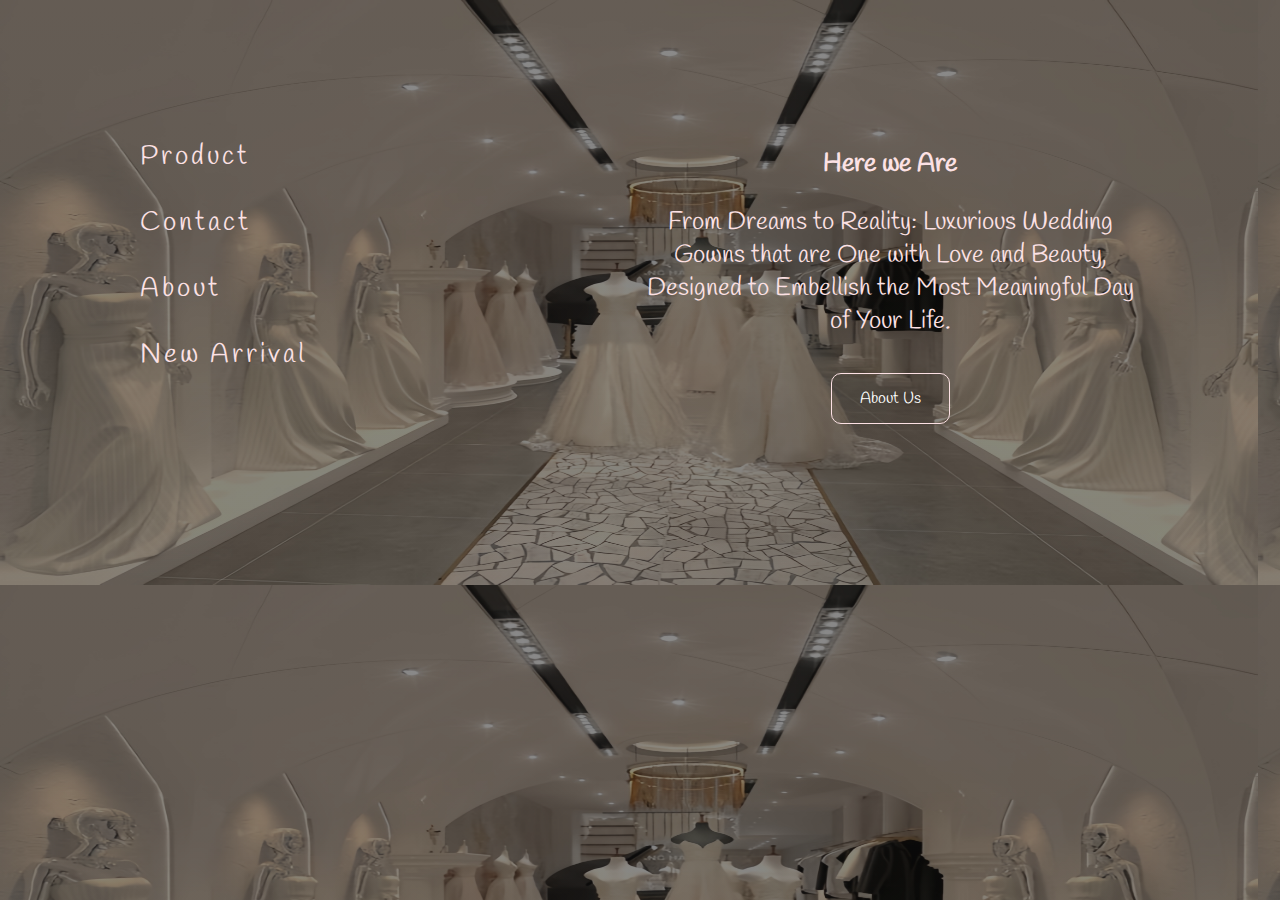
<file: index.html>
<!DOCTYPE html>
<html>
<head>
    <meta charset="UTF-8" />
    <title>home</title>
    <link rel="stylesheet" type="text/css" href="style.css">
    <link rel="preconnect" href="https://fonts.googleapis.com">
    <link rel="preconnect" href="https://fonts.gstatic.com" crossorigin>
    <link href="https://fonts.googleapis.com/css2?family=Handlee&display=swap" rel="stylesheet">
</head>
<body class="index"> 
    <div class="home-parent-div">
        <div class="home-children-div float-left" id="left-home-child">
            
            <div class="home-home-contain">
                <a href="Product.html">Product</a>
            </div>
            <div class="home-home-contain">
               <a href="contact.html">Contact</a>
            </div>
            <div class="home-home-contain">
                <a href="about.html">About</a>
            </div>
            <div class="home-home-contain">
                <a href="New Arrival.html">New Arrival</a>
            </div>
        </div>

        <div class="home-children-div float-right" id="right-home-child">
           <center> <h1>Here we Are</h1> </center>
           <p>
            From Dreams to Reality: Luxurious Wedding Gowns that are One with Love and Beauty,
             Designed to Embellish the Most Meaningful Day of Your Life.
           </p>

           <div class="to-about-btn">
           <a href="About.html" class="home-to-about-btn">About Us</a>
           </div>
        </div>

        <div class="clearfix"></div>
    </div>
</body> 
</html>
</file>
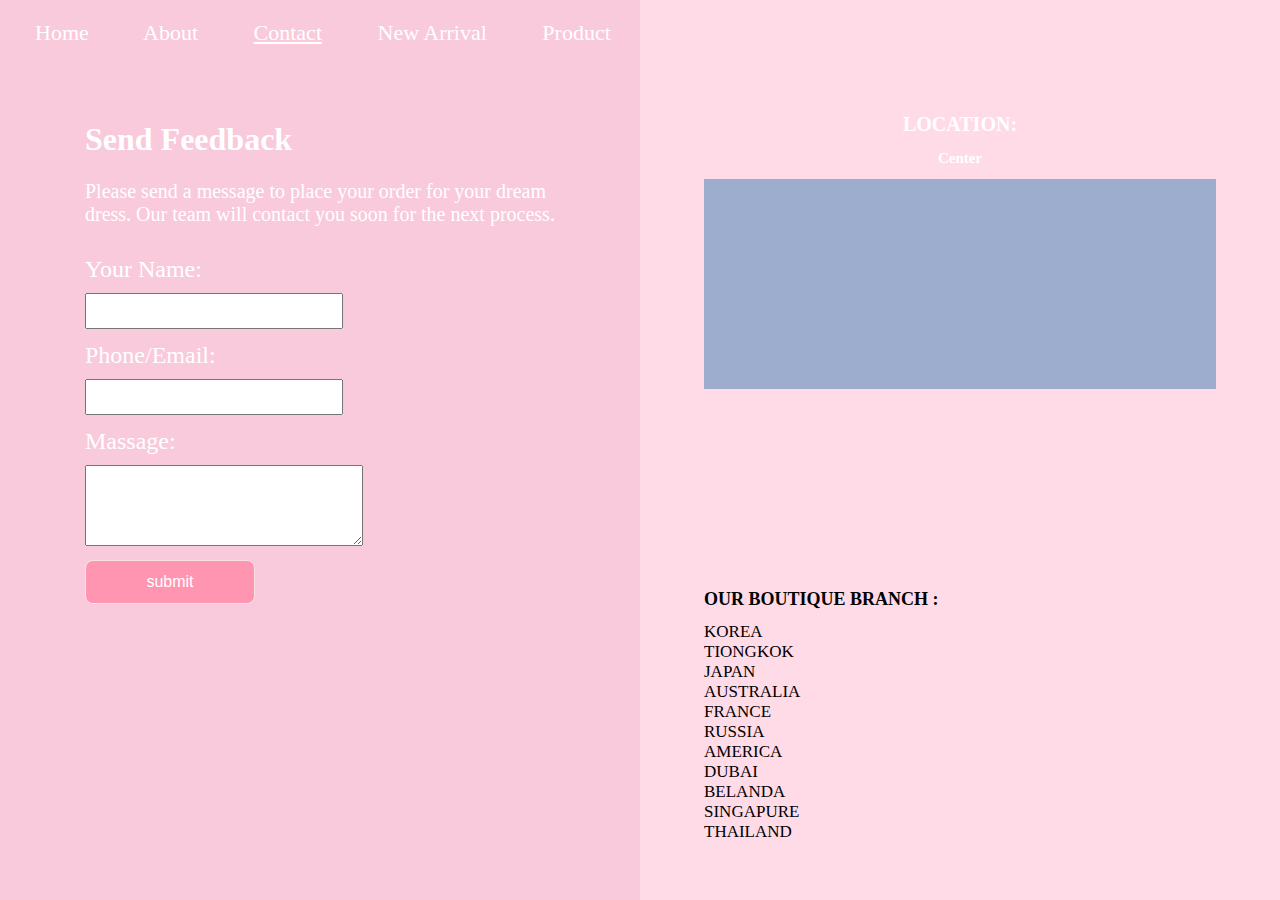
<file: contact.html>
<!DOCTYPE html>
<html lang="en">
<head>
    <meta charset="UTF-8">
    <meta name="viewport" content="width=device-width, initial-scale=1.0">
    <title>contact</title>
    <link rel="stylesheet" href="style.css">
    <link rel="preconnect" href="https://fonts.googleapis.com">
<link rel="preconnect" href="https://fonts.gstatic.com" crossorigin>
<link href="https://fonts.googleapis.com/css2?family=DM+Sans:ital,opsz,wght@0,9..40,100..1000;1,9..40,100..1000&family=Lato:ital,wght@0,100;0,300;0,400;0,700;0,900;1,100;1,300;1,400;1,700;1,900&family=Nunito:ital,wght@0,200..1000;1,200..1000&family=Roboto:ital,wght@0,100;0,300;0,400;0,500;0,700;0,900;1,100;1,300;1,400;1,500;1,700;1,900&display=swap" rel="stylesheet">
</head>
<body>
    <div class="body-contact">
        <div class="navigasi absolute">
            <div class="navigasi-contain" style="width: 1139spx;">
               <a href="index.html">Home</a>
               <a href="index2.html">About</a>
               <u><a href="contact.html">Contact</a></u>
               <a href="new.html">New Arrival</a>
               <a href="product.html">Product</a>
            </div>
            </div>

        <div class="body-contact-half float-left black-bgcolor" style="color: white;">
            <div class="contact-form-container">
                <h1> Send Feedback</h1>
                <div class="contact-text">
                Please send a message to place your 
                order for your dream dress. 
                Our team will contact you soon for the next process. <br>
                </div>

                <form action="#" class="form-contact">
                    <label for="name">Your Name:</label>
                    <input type="text" id="name">
                    <label for="Phone">Phone/Email:</label>
                    <input type="text" id="Phone">
                    <label for="Massage">Massage:</label>
                    <textarea name="Massage" id="Massage" cols="32" rows="5"></textarea>
                    <input type="submit" value="submit">
                </form>
            </div>
        </div>

        <div class="body-contact-half float-right">
           <center> <h1>LOCATION:</h1></center>
           <center><h2>Center</h2></center>
            <div class="map-container">
                <div class="map">
                 <iframe src="https://www.google.com/maps/embed?pb=!1m18!1m12!1m3!1d247.9072934014719!2d106.81940713528336!3d-6.195348999288373!2m3!1f0!2f0!3f0!3m2!1i1024!2i768!4f13.1!3m3!1m2!1s0x2e69f421c2ebd463%3A0xccfcc89b95aaf1ae!2sGrand%20Indonesia%20Mall!5e0!3m2!1sen!2sid!4v1732690212854!5m2!1sen!2sid" width="510" height="350" style="border:0;" allowfullscreen="" loading="lazy" referrerpolicy="no-referrer-when-downgrade"></iframe>
            
                </div>
            <div class="branch-contact">
                <h1> OUR BOUTIQUE BRANCH :</h1>
                <div class="contact-cabang">
                <a href="https://maps.app.goo.gl/REsK8VDajH9zPiYX7">KOREA</a> <br>
                <a href="https://maps.app.goo.gl/mPQKVokYTwxnnBeU7">TIONGKOK</a> <br>
                <a href="https://maps.app.goo.gl/rn4CdrXVGyniN9Dq8">JAPAN</a> <br>
                <a href="https://maps.app.goo.gl/yp4fmefLXwjT2gjy7">AUSTRALIA</a> <br>
                <a href="https://maps.app.goo.gl/kZUE3HTXRCWLdhct9">FRANCE</a> <br>
                <a href="https://maps.app.goo.gl/4XcjKruBXjajE7Yv9">RUSSIA</a> <br>
                <a href="https://maps.app.goo.gl/pdvqGwoXuSW8jhwR9">AMERICA</a> <br>
                <a href="https://maps.app.goo.gl/wYZrNhYxABs5HTFD6">DUBAI</a> <br>
                <a href="https://maps.app.goo.gl/Fyg8d8sSnkvyJgay9">BELANDA</a> <br>
                <a href="https://maps.app.goo.gl/26KXvjYeM5pcgBB47">SINGAPURE</a> <br>
                <a href="https://maps.app.goo.gl/C3pkpDurWXTkqRkq8">THAILAND</a> <br>
                
                </div>
                
            </div>
        </div>

        <div class="cleafix"></div>

    </div>
</body>
</html>
</file>
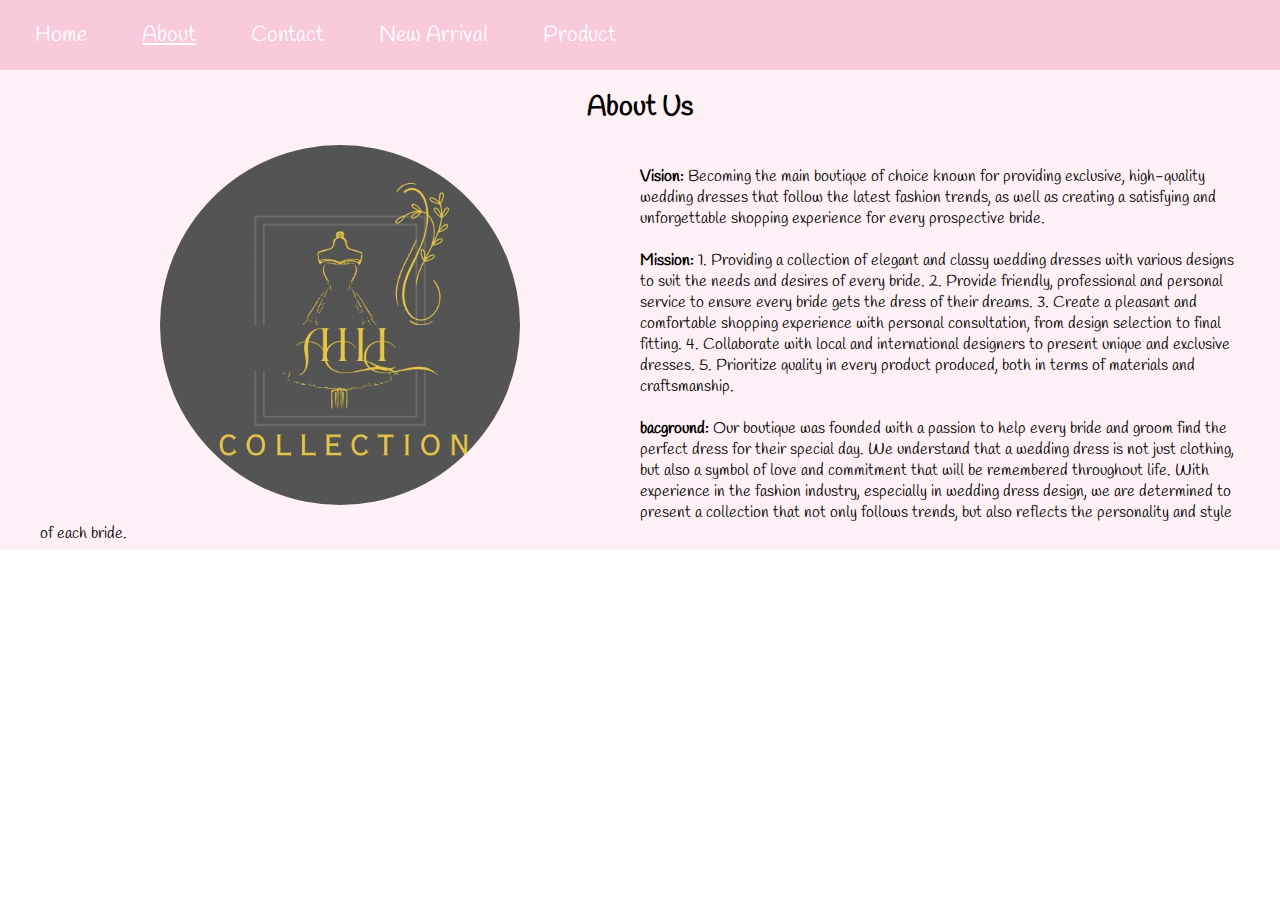
<file: index2.html>
<!DOCTYPE html>
<html lang="en">
<head>
    <meta charset="UTF-8">
    <meta name="viewport" content="width=device-width, initial-scale=1.0">
    <title>About Us</title>
    <link rel="stylesheet" type="text/css" href="style.css">
    <link rel="preconnect" href="https://fonts.googleapis.com">
    <link rel="preconnect" href="https://fonts.gstatic.com" crossorigin>
    <link href="https://fonts.googleapis.com/css2?family=Handlee&display=swap" rel="stylesheet">
</head>
<body>
    <div class="body-about">
        <div class="navigasi black-bgcolor">
            <div class="navigasi-contain">
               <a href="index.html">Home</a>
               <u><a href="index2.html">About</a></u>
               <a href="contact.html">Contact</a>
               <a href="new.html">New Arrival</a>
               <a href="product.html">Product</a>
            </div>
         </div>
         <div class="about-parent-div">
            <div class="about-title-div">
                <h1>About Us</h1>
            </div>
            <div class="about-children-div float-left">
                <div class="about-logo-containt">
                    <img src="b.jpg" width="100%" alt="gambar logo">
                </div>
            </div>

            <div class="about-children-div float-right"></div>
            <p>
              <br>  <b>Vision:</b>
Becoming the main boutique of choice known for providing exclusive, high-quality wedding dresses 
that follow the latest fashion trends, as well as creating a satisfying and unforgettable shopping 
experience for every prospective bride. <br>

<br> <b>Mission:</b>
1. Providing a collection of elegant and classy wedding dresses with various designs to suit the needs and desires of every bride.
2. Provide friendly, professional and personal service to ensure every bride gets the dress of their dreams.
3. Create a pleasant and comfortable shopping experience with personal consultation, from design selection to final fitting.
4. Collaborate with local and international designers to present unique and exclusive dresses.
5. Prioritize quality in every product produced, both in terms of materials and craftsmanship. <br>

<br> <b> bacground: </b>
Our boutique was founded with a passion to help every bride and groom find the perfect dress for their special day. 
We understand that a wedding dress is not just clothing, but also a symbol of love and commitment that will be remembered throughout life.
With experience in the fashion industry, especially in wedding dress design, we are determined to present a collection that not only follows trends, 
but also reflects the personality and style of each bride. <br>
            </p>
            <div class="clearfix"></div>
         </div>
    </div>
    
</body>
</html>
</file>
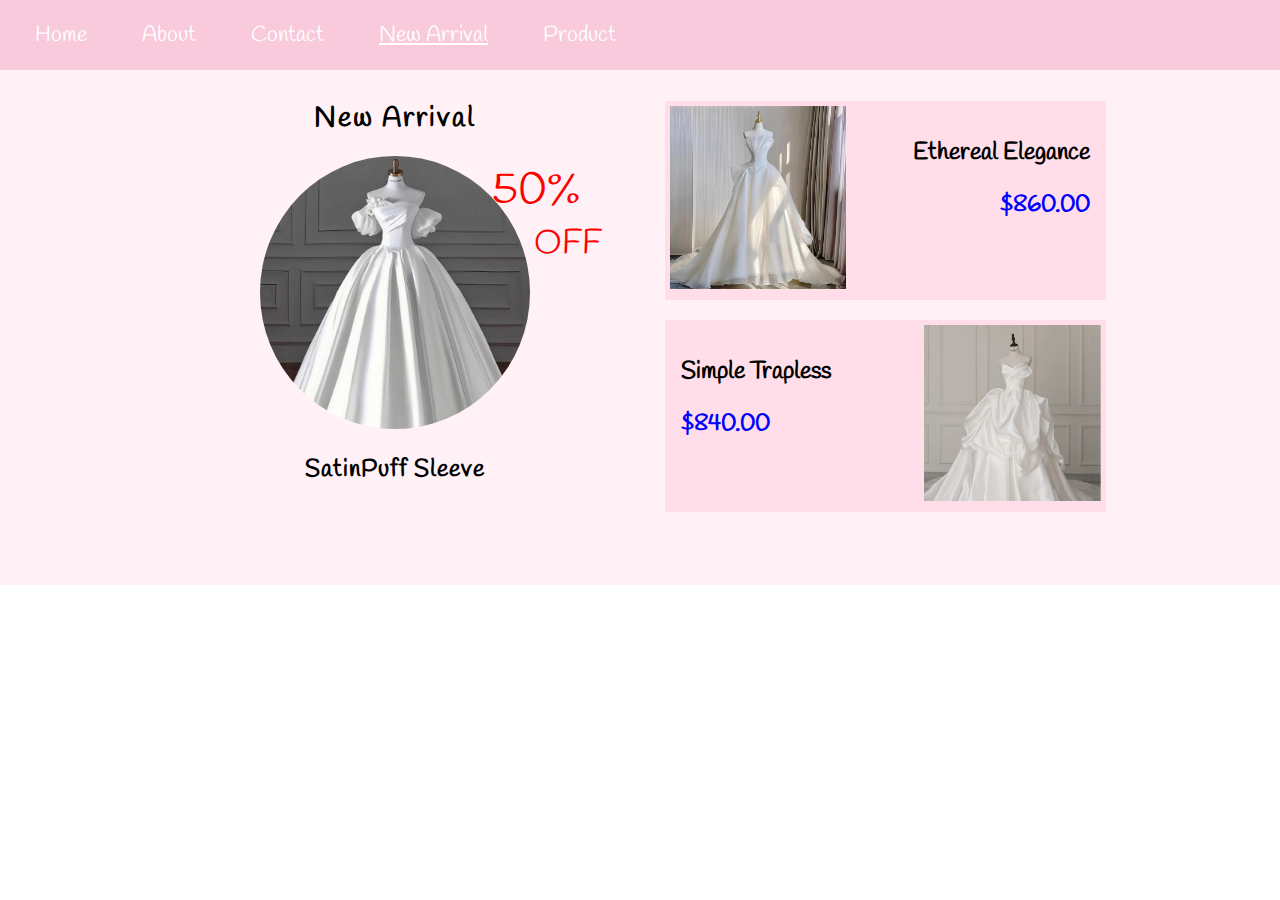
<file: new.html>
<!DOCTYPE html>
<html lang="en">
<head>
    <meta charset="UTF-8">
    <meta name="viewport" content="width=device-width, initial-scale=1.0">
    <title>New arrival</title>
    <link rel="stylesheet" href="style.css">
    <link rel="preconnect" href="https://fonts.gstatic.com" crossorigin>
    <link href="https://fonts.googleapis.com/css2?family=Handlee&display=swap" rel="stylesheet">
</head>
<body>
    <div class="body-newarrival">
        <div class="navigasi black-bgcolor">
            <div class="navigasi-contain">
               <a href="index.html">Home</a>
               <a href="index2.html">About</a>
               <a href="contact.html">Contact</a>
               <u><a href="new.html">New Arrival</a></u>
               <a href="product.html">Product</a>
            </div>
        </div>
    <div class="newarrival-parent-div">

        <div class="newarrival-children-div float-left">
            <div class="newarrival-title-div">
                <h1>New Arrival</h1>
            </div>
            <div class="newarrival-main-product-aili">
                <div class="newarrival-main-product-image">
                    <img src="w.jpg" width="100%" alt="">
                </div>

                <div class="newarrival-main-product-name">
                    <h2>SatinPuff Sleeve</h2>
                </div>
                <div class="newarrival-discount-contain">
                   <div class="newarrival-discount-number">
                    50%
                   </div>

                   <div class="newarrival-discaunt-text">
                    OFF
                   </div>

                </div>
            </div>
        </div>

        <div class="newarrival-children-div float-right">
            <div class="newarrival-item-containt">
                <div class="newarrival-item-image float-left">
                    <img src="dress 4.jpg" width="100%" alt="">
                </div>

                <div class="newarrival-item-desc float-right">
                    <h2>Ethereal Elegance</h2>
                    <h2>$860.00</h2>
                </div>
                <div class="clearfix"></div>
            </div>

            <div class="newarrival-item-containt">
                <div class="newarrival-item-image float-right">
                    <img src="hbhvh.jpg" width="100%" alt="">
                </div>

                <div class="newarrival-item-desc float-left">
                    <h2>Simple Trapless</h2>
                    <h2>$840.00</h2>
                </div>
                <div class="clearfix"></div>
            </div>
        </div>

        <div class="clearfix"></div>

    </div>
    </div>

</body>

</html>
</file>
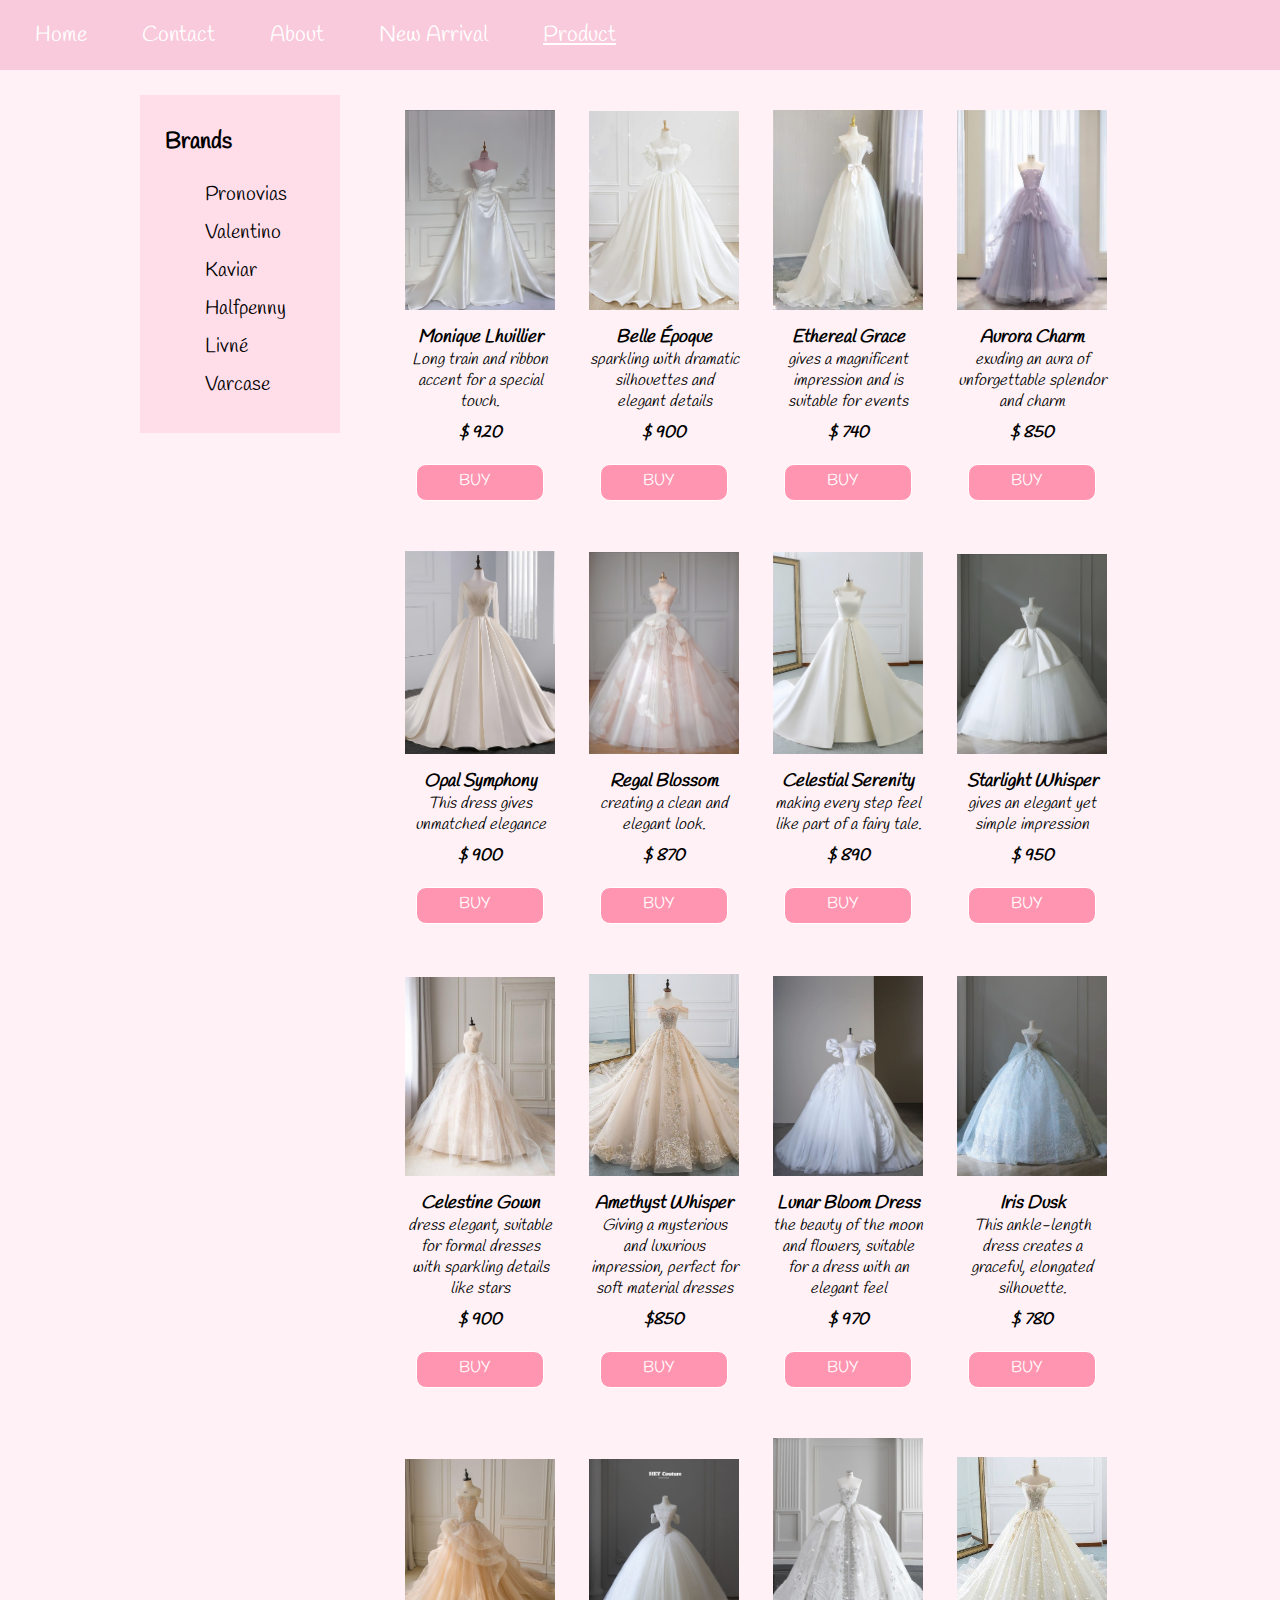
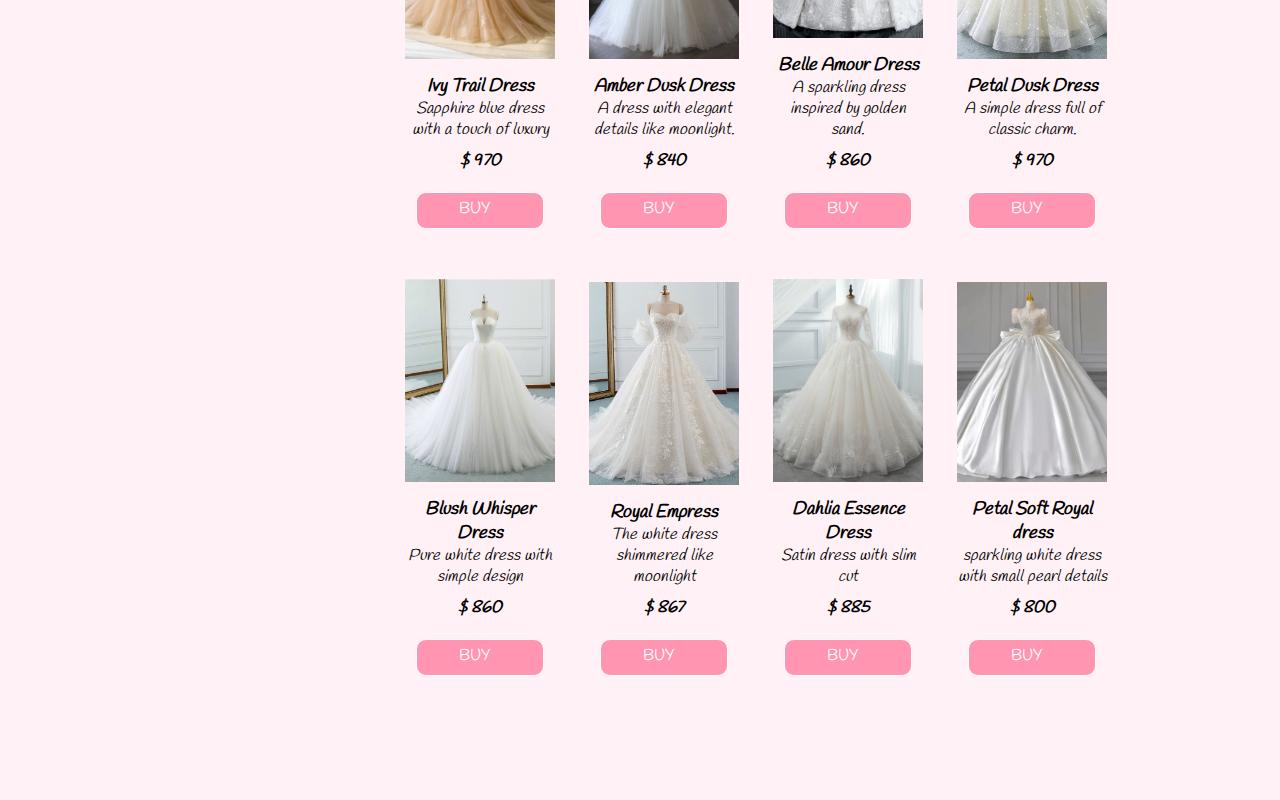
<file: product.html>
<!DOCTYPE html>
<html lang="en">
<head>
    <meta charset="UTF-8">
    <meta name="viewport" content="width=device-width, initial-scale=1.0">
    <title>Product</title>
    <link rel="stylesheet" href="style.css">
    <link rel="preconnect" href="https://fonts.gstatic.com" crossorigin>
    <link href="https://fonts.googleapis.com/css2?family=Handlee&display=swap" rel="stylesheet">
</head>
<body>
    <div class="body-product">
        <div class="navigasi black-bgcolor">
            <div class="navigasi-contain">
               <a href="index.html">Home</a>
               <a href="contact.html">Contact</a>
               <a href="index2.html">About</a>
               <a href="new.html">New Arrival</a>
               <u><a href="product.html">Product</a></u>
            </div>
        </div>

        <div class="product-parent-div">
            <div class="product-children-div-left float-left">
                <div class="brand-contain"> 
                    <div class="brand-item-contain">
                        <h2>Brands</h2>
                        <ul>
                            <li><a href='#'>Pronovias</a></li>
                            <li><a href='#'>Valentino</a></li>
                            <li><a href='#'>Kaviar</a></li>
                            <li><a href='#'>Halfpenny</a></li>
                            <li><a href='#'>Livné</a></li>
                            <li><a href='#'>Varcase</a></li> 
                        </ul>
                    </div>
                </div>
            </div>

            <div class="product-children-div-right float-right">
                <div class="product-item-contain">
                    <div class="product-item-image-contain">
                        <img src="dress 2.jpg" width="100%" alt="">
                    </div>
                    <div class="product-item-name-contain">
                        Monique Lhuillier
                    </div>
                    <div class="product-item-desc-contain">
                        Long train and ribbon accent for a special touch.
                    </div>
                    <div class="product-item-price-contain">
                        $ 920
                    </div>
                    <div class="product-link">
                        <a href="contact.html">BUY</a>
                    </div>
                </div>
                <div class="product-item-contain">
                    <div class="product-item-image-contain">
                        <img src="download (23).jpg" width="100%" alt="">
                    </div>
                    <div class="product-item-name-contain">
                        Belle Époque
                    </div>
                    <div class="product-item-desc-contain">
                        sparkling with dramatic silhouettes and elegant details
                    </div>
                    <div class="product-item-price-contain">
                        $ 900
                    </div>
                    <div class="product-link">
                        <a href="contact.html">BUY</a>
                    </div>
                </div>
                <div class="product-item-contain">
                    <div class="product-item-image-contain">
                        <img src="off-shoulder ball gown wedding dress.jpg" width="100%" alt="">
                    </div>
                    <div class="product-item-name-contain">
                        Ethereal Grace
                    </div>
                    <div class="product-item-desc-contain">
                        gives a magnificent impression and is suitable for events
                    </div>
                    <div class="product-item-price-contain">
                        $ 740
                    </div>
                    <div class="product-link">
                        <a href="contact.html">BUY</a>
                    </div>
                </div>
                <div class="product-item-contain">
                    <div class="product-item-image-contain">
                        <img src="dress 6.jpg" width="100%" alt="">
                    </div>
                    <div class="product-item-name-contain">
                        Aurora Charm
                    </div>
                    <div class="product-item-desc-contain">
                        exuding an aura of unforgettable splendor and charm
                    </div>
                    <div class="product-item-price-contain">
                        $ 850
                    </div>
                    <div class="product-link">
                        <a href="contact.html">BUY</a>
                    </div>
                </div>
                <div class="product-item-contain">
                    <div class="product-item-image-contain">
                        <img src="dress 13.jpg" width="100%" alt="">
                    </div>
                    <div class="product-item-name-contain">
                        Opal Symphony
                    </div>
                    <div class="product-item-desc-contain">
                        This dress gives unmatched elegance
                    </div>
                    <div class="product-item-price-contain">
                        $ 900
                    </div>
                    <div class="product-link">
                        <a href="contact.html">BUY</a>
                    </div>
                </div>
                <div class="product-item-contain">
                    <div class="product-item-image-contain">
                        <img src="dress 3.jpg" width="100%" alt="">
                    </div>
                    <div class="product-item-name-contain">
                        Regal Blossom
                    </div>
                    <div class="product-item-desc-contain">
                        creating a clean and elegant look.
                    </div>
                    <div class="product-item-price-contain">
                        $ 870
                    </div>
                    <div class="product-link">
                        <a href="contact.html">BUY</a>
                    </div>
                </div>
                <div class="product-item-contain">
                    <div class="product-item-image-contain">
                        <img src="dress 12.jpg" width="100%" alt="">
                    </div>
                    <div class="product-item-name-contain">
                        Celestial Serenity
                    </div>
                    <div class="product-item-desc-contain">
                        making every step feel like part of a fairy tale.
                    </div>
                    <div class="product-item-price-contain">
                        $ 890
                    </div>
                    <div class="product-link">
                        <a href="contact.html">BUY</a>
                    </div>
                </div>
                <div class="product-item-contain">
                    <div class="product-item-image-contain">
                        <img src="dress 7 .jpg" width="100%" alt="">
                    </div>
                    <div class="product-item-name-contain">
                        Starlight Whisper
                    </div>
                    <div class="product-item-desc-contain">
                        gives an elegant yet simple impression
                    </div>
                    <div class="product-item-price-contain">
                        $ 950
                    </div>
                    <div class="product-link">
                        <a href="contact.html">BUY</a>
                    </div>
                </div>
                <div class="product-item-contain">
                    <div class="product-item-image-contain">
                        <img src="fouuu.jpg" width="100%" alt="">
                    </div>
                    <div class="product-item-name-contain">
                        Celestine Gown
                    </div>
                    <div class="product-item-desc-contain">
                        dress elegant, suitable for formal dresses with sparkling details like stars
                    </div>
                    <div class="product-item-price-contain">
                        $ 900
                    </div>
                    <div class="product-link">
                        <a href="contact.html">BUY</a>
                    </div>
                </div>
                
                <div class="product-item-contain">
                    <div class="product-item-image-contain">
                        <img src="download (41).jpg" width="100%" alt="">
                    </div>
                    <div class="product-item-name-contain">
                        Amethyst Whisper
                    </div>
                    <div class="product-item-desc-contain">
                        Giving a mysterious and luxurious impression, perfect for soft material dresses
                    </div>
                    <div class="product-item-price-contain">
                        $850
                    </div>
                    <div class="product-link">
                        <a href="contact.html">BUY</a>
                    </div>
                </div>
                <div class="product-item-contain">
                    <div class="product-item-image-contain">
                        <img src="download (42).jpg" width="100%" alt="">
                    </div>
                    <div class="product-item-name-contain">
                        Lunar Bloom Dress
                    </div>
                    <div class="product-item-desc-contain">
                        the beauty of the moon and flowers, suitable for a dress with an elegant feel
                    </div>
                    <div class="product-item-price-contain">
                        $ 970
                    </div>
                    <div class="product-link">
                        <a href="contact.html">BUY</a>
                    </div>
                </div>
                <div class="product-item-contain">
                    <div class="product-item-image-contain">
                        <img src="D：367500832.jpg" width="100%" alt="">
                    </div>
                    <div class="product-item-name-contain">
                        Iris Dusk
                    </div>
                    <div class="product-item-desc-contain">
                        This ankle-length dress creates a graceful, elongated silhouette.
                    </div>
                    <div class="product-item-price-contain">
                        $ 780
                    </div>
                    <div class="product-link">
                        <a href="contact.html">BUY</a>
                    </div>
                </div>
                <div class="product-item-contain">
                    <div class="product-item-image-contain">
                        <img src="siaa.jpg" width="100%" alt="">
                    </div>
                    <div class="product-item-name-contain">
                        Ivy Trail Dress
                    </div>
                    <div class="product-item-desc-contain">
                        Sapphire blue dress with a touch of luxury
                    </div>
                    <div class="product-item-price-contain">
                        $ 970
                    </div>
                    <div class="product-link">
                        <a href="contact.html">BUY</a>
                    </div>
                </div>
                <div class="product-item-contain">
                    <div class="product-item-image-contain">
                        <img src="download (16).jpg" width="100%" alt="">
                    </div>
                    <div class="product-item-name-contain">
                        Amber Dusk Dress
                    </div>
                    <div class="product-item-desc-contain">
                        A dress with elegant details like moonlight.
                    </div>
                    <div class="product-item-price-contain">
                        $ 840
                    </div>
                    <div class="product-link">
                        <a href="contact.html">BUY</a>
                    </div>
                </div>
                <div class="product-item-contain">
                    <div class="product-item-image-contain">
                        <img src="download.jpg" width="100%" alt="">
                    </div>
                    <div class="product-item-name-contain">
                        Belle Amour Dress
                    </div>
                    <div class="product-item-desc-contain">
                        A sparkling dress inspired by golden sand.
                    </div>
                    <div class="product-item-price-contain">
                        $ 860
                    </div>
                    <div class="product-link">
                        <a href="contact.html">BUY</a>
                    </div>
                </div>
                <div class="product-item-contain">
                    <div class="product-item-image-contain">
                        <img src="download (33).jpg" width="100%" alt="">
                    </div>
                    <div class="product-item-name-contain">
                        Petal Dusk Dress
                    </div>
                    <div class="product-item-desc-contain">
                        A simple dress full of classic charm.
                    </div>
                    <div class="product-item-price-contain">
                        $ 970
                    </div>
                    <div class="product-link">
                        <a href="contact.html">BUY</a>
                    </div>
                </div>
                <div class="product-item-contain">
                    <div class="product-item-image-contain">
                        <img src="download (32).jpg" width="100%" alt="">
                    </div>
                    <div class="product-item-name-contain">
                        Blush Whisper Dress
                    </div>
                    <div class="product-item-desc-contain">
                        Pure white dress with simple design
                    </div>
                    <div class="product-item-price-contain">
                        $ 860
                    </div>
                    <div class="product-link">
                        <a href="contact.html">BUY</a>
                    </div>
                </div>
                <div class="product-item-contain">
                    <div class="product-item-image-contain">
                        <img src="download (47).jpg" width="100%" alt="">
                    </div>
                    <div class="product-item-name-contain">
                        Royal Empress
                    </div>
                    <div class="product-item-desc-contain">
                        The white dress shimmered like moonlight
                    </div>
                    <div class="product-item-price-contain">
                        $ 867
                    </div>
                    <div class="product-link">
                        <a href="contact.html">BUY</a>
                    </div>
                </div>
                <div class="product-item-contain">
                    <div class="product-item-image-contain">
                        <img src="download (49).jpg" width="100%" alt="">
                    </div>
                    <div class="product-item-name-contain">
                        Dahlia Essence Dress
                    </div>
                    <div class="product-item-desc-contain">
                        Satin dress with slim cut
                    </div>
                    <div class="product-item-price-contain">
                        $ 885
                    </div>
                    <div class="product-link">
                        <a href="contact.html">BUY</a>
                    </div>
                </div>
                <div class="product-item-contain">
                    <div class="product-item-image-contain">
                        <img src="download (44).jpg" width="100%" alt="">
                    </div>
                    <div class="product-item-name-contain">
                        Petal Soft Royal dress
                    </div>
                    <div class="product-item-desc-contain">
                        sparkling white dress with small pearl details
                    </div>
                    <div class="product-item-price-contain">
                        $ 800
                    </div>
                    <div class="product-link">
                        <a href="contact.html">BUY</a>
                    </div>
                </div>
    
            </div>

            <div class="clearfix"></div>
        </div>
    </div>
    
</body>
</html>
</file>
<file: style.css>
body.index{
    background: linear-gradient(rgba(23, 22, 22, 0.5), rgba(12, 12, 12, 0.5)),
    url('background.jpg');
    background-size: cover;
    background-size: 1258px 585px;
}
body{
    margin: 0;
}
.home-parent-div{
    width: 1000px;
    margin: auto;
    margin-top: 100px;
    font-family: "Handlee", cursive;
}
.home-children-div{
    color: #fce1e4;
    width: 50%;
}
.float-left{
    float: left;
}
.float-right{
    float: right;
}
.home-home-contain a{
    color: #fce1e4;
    text-decoration: none;
    font-size: 27px; 
    letter-spacing: 3px;
}

.home-children-div h1{
    font-size: 26px;
}
.home-children-div p{
    font-size: 25px;
    text-align: center;
}
#left-home-child{
    margin-top: 39px; 
}
#right-home-child{
    margin-top: 30px;
}

.home-home-contain{
    margin-bottom: 30px;
}
.home-to-about-btn{
    border: 1px solid #fce1e4;
    border-radius: 10px;
    background-color: transparent;
    color: white;
    padding: 14px 28px;
    font-size: 16px;
    cursor: pointer; 
}
a.home-to-about-btn{
    text-decoration: none;
    text-align: center;
}
.to-about-btn{
    margin-top: 50px;
    text-align: center;
}
.clearfix{
    content: " ";
    clear: both;
    display: table;
}
.body-about{
    width: 100%;
    font-family: "Handlee", cursive;
    height: 550px;
    background-color: #fff1f5;
}
.navigasi{
    width: 100%;
}
.navigasi-contain{
    width: 990px;
    padding: 20px 0px;
    color: white;
    margin: auto;
    font-size: 22px;
    margin-left: 35px;
}
.navigasi-contain a{
    color: white;
    text-decoration: none;
    margin-right: 50px;
}
.about-parent-div{
    width: 1200px;
    margin: auto;

}
.about-title-div{
    margin-top: 17px;
    width: 100%;
    text-align: center;
    font-size: 14px;
}
.about-children-div{
    width: 50%;
    box-sizing: border-box;
}
.about-logo-containt{
    width: 60%;
    margin: auto;
}
.about-logo-containt img{
    border-radius: 50%;
}
.about-children-div{
    font-size: 25px;
}
.body-contact{
    width: 100%;
    height: 100vh; 
}
.body-contact .navigasi{
    font-family: "Handlee", cursive;
}
.body-contact-half{
    font-family: "Handlee", cursive;
    font-size: 10px;
    width: 50%;
    height: 100%;
    box-sizing: border-box;
    padding-top: 100px; 
    height: 900px;
    background-color: #ffdbe7;
    color: white;
}
.black-bgcolor{
    background-color: #f9cadb; 
}
.absolute{
    position: absolute;
}
.contact-form-container{
    font-family: "Handlee", cursive;
    width: 80%;
    margin: 10px 85px;
    font-size: 16px;
} 
.contact-text{
    font-size: 20px;
}
.form-contact{
    margin-top: 30px; 
}
.form-contact label{
    display: block;
    font-size: 24px;
    margin-bottom: 10px;
}
.form-contact input{
    line-height: 2;
    font-size: 15px;
    width: 250px;
    margin-bottom: 13px;
}
.form-contact input[type="submit"]{
    display: block;
    margin-top: 10px;
    border: 1px solid #fce1e4;
    border-radius: 8px;
    background-color: #ff95b1;
    color: white;
    padding: 5px 0px;
    font-size: 16px;
    width: 170px;
}
.map-container{
    width: 80%;
    margin: auto;
    margin-top: 5px;
}
.map{
    font-family: "Roboto", serif;
    width: 100%;
    height: 210px;
    background-color: #9cadce;
    color: #edf2fb;
    font-size: 28px; 
}

.branch-contact{
    margin: 200px auto; 
    font-size: 9px;
    color: black;
}
.branch-contact a{
    color: white;
    text-decoration: none;
    font-size: 17px;
}
.contact-cabang a{
    letter-spacing: 2;
    color: black;
}

.body-newarrival{
    font-family: "Handlee", cursive;
    width: 100%;
    height: 585px; 
    background-color: #fff1f5; 
}
.newarrival-parent-div{
    width: 980px; 
    margin: 11px auto;
}
.newarrival-children-div{
    width: 50%;
    box-sizing: border-box;
    position: relative; 
}
.newarrival-title-div{
    font-size: 14px;
    text-align: center;
    letter-spacing: 2px;
    color: black;
}
.newarrival-main-product-aili{
    width: 55%;
    margin: auto; 
}
.newarrival-main-product-image img{
    border-radius: 50%;
}
.newarrival-main-product-name h2{
    text-align: center; 
    font-size: 21spx;
    letter-spacing: 1px;
}
.newarrival-discount-contain{
    display: inline-block;
    width: 110px;
    color: red;
    position: absolute;
    top: 80px; 
    right: 38px;
}
.newarrival-discount-number{
    font-size: 45px;
}
.newarrival-discaunt-text{
    font-size: 34px;
    text-align: right;
}
.newarrival-item-containt{
    width: 90%; 
    margin: auto;
    background-color: #ffdeea;
}
.newarrival-item-containt:first-child{
    margin: 20px auto;
}
.newarrival-item-image{
    width: 40%;
    margin: 5px; 
    box-sizing: border-box;
}
.newarrival-item-desc{
    width: 50%;
    box-sizing: border-box;
    margin: 16px;
    text-align: right;
    font-size: 16px;
}
.newarrival-item-desc h2:last-child{
    color: blue;
}
.newarrival-item-containt:nth-child(2) .newarrival-item-desc{
    text-align: left;
}
.body-product{
    font-family: "Handlee", cursive;
    width: 100%;
    height: 2400px;
    background-color: #fff1f5;
}
.product-parent-div{
    width: 1000px;
    margin: 25px auto;
}
.product-children-div-left{
    width: 20%;
    box-sizing: border-box;
}
.product-children-div-right{
    width: 75%; 
    box-sizing: border-box;
}
.brand-contain{
    background-color: #ffdeea;
    width: 100%;
}

.brand-item-contain{
    padding: 13px 25px;
}

.brand-item-contain h2{
    font-size: 23px;
}
.brand-item-contain li{
    list-style-type: none;
    line-height: 1.9;
    font-size: 20px;
}
.brand-item-contain li a{
    text-decoration: none;
    color: black; 

}
.brand-item-contain li a:hover{
    color: white;
    font-size: 20px;
}
.product-item-contain{
    width: 20%;
    display: inline-block;
    margin: 2%;
}
.product-item-image-contain{
    margin-bottom: 9px;
}
.product-item-name-contain{
    margin-bottom: 9spx;
    font-weight: bold;
    font-style: italic;
    text-align: center;
    font-size: 18px;
}
.product-item-desc-contain{
    text-align: center;
    font-style: italic;
    margin-bottom: 9px;
}
.product-item-price-contain{
    text-align: center;
    font-size: 17px;
    font-weight: bold;
    font-style: italic; 
}
.product-link{
    margin-top: 35px;
    margin-inline: 190px;
    border: 1px solid white;
    border-radius: 10px;
    background-color: #ff95b1;
    color: white;
    padding: 5px 28px;
    font-size: 16px;
    cursor: pointer; 
    width: 70px;
    height: 25px;
    margin-left: 12px; 
    margin: 20px auto;
}
.product-link a{
    text-decoration: none;
    color: white;
    margin-inline: 14px;
}
</file>
